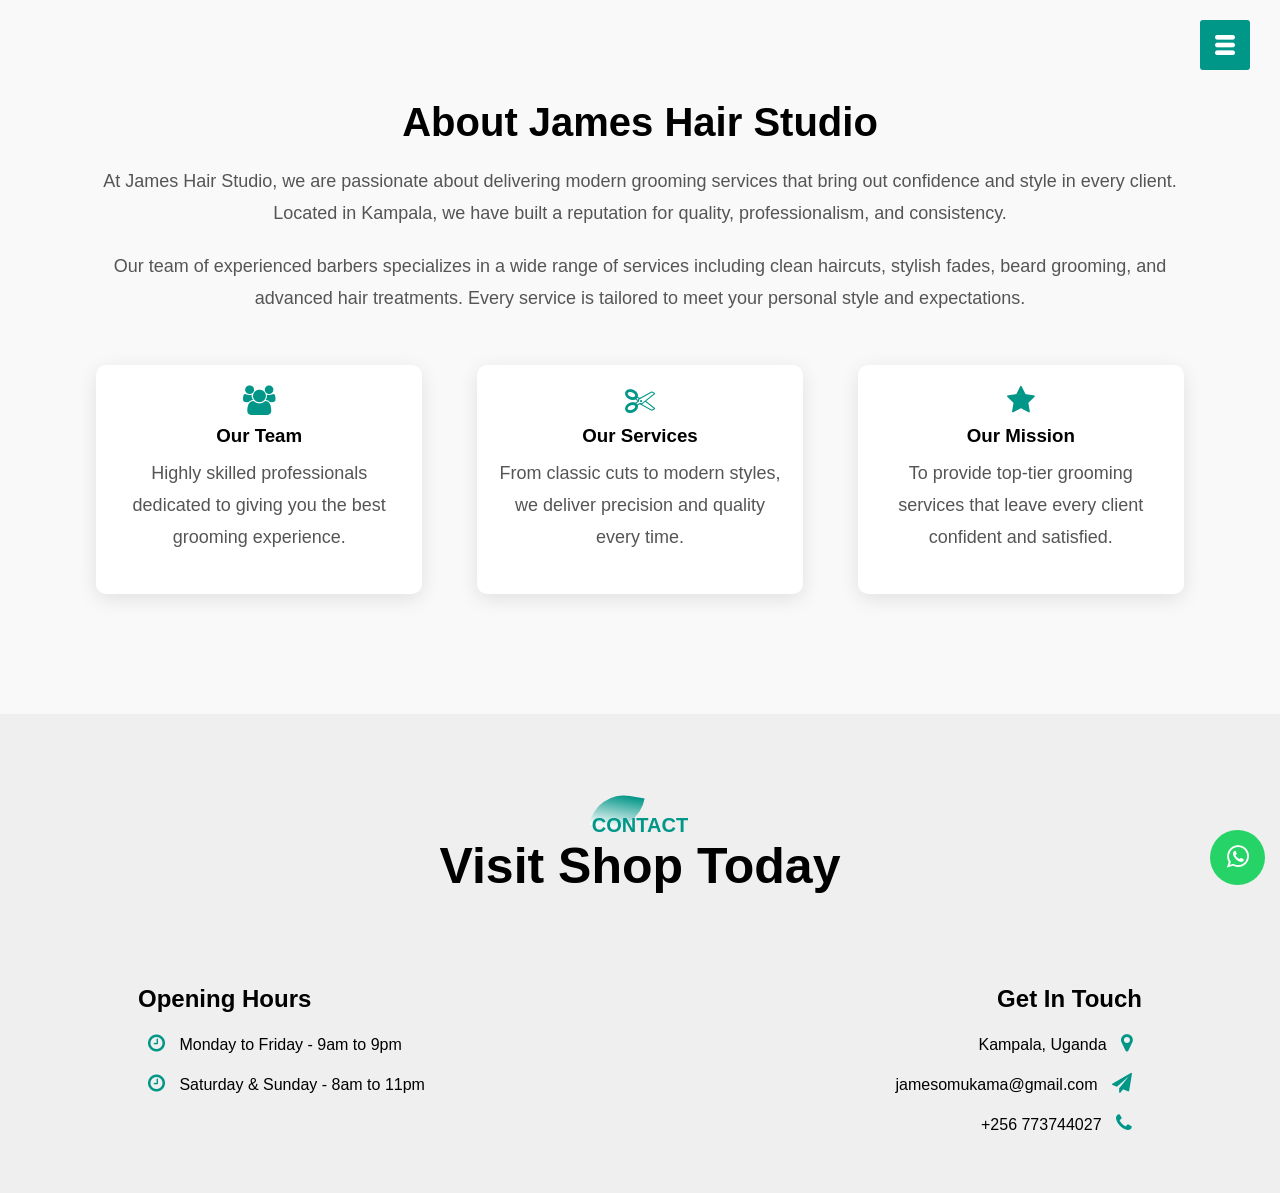
<file: about.html>
<!DOCTYPE html>
<html lang="en">
<head>
    <meta charset="UTF-8">
    <meta name="viewport" content="width=device-width, initial-scale=1.0">
    <title>About Us - James Hair Studio</title>

    <link rel="stylesheet" href="style.css">
    <link rel="stylesheet" href="https://stackpath.bootstrapcdn.com/font-awesome/4.7.0/css/font-awesome.min.css">

    <style>
        #about-page {
            padding: 100px 0;
            background: #f9f9f9;
        }

        .about-container {
            width: 85%;
            margin: auto;
            text-align: center;
        }

        .about-container h1 {
            font-size: 40px;
            margin-bottom: 20px;
        }

        .about-container p {
            font-size: 18px;
            line-height: 1.8;
            color: #555;
            margin-bottom: 20px;
        }

        .about-box {
            display: flex;
            justify-content: space-between;
            margin-top: 50px;
            flex-wrap: wrap;
        }

        .about-card {
            flex-basis: 30%;
            background: #fff;
            padding: 20px;
            border-radius: 10px;
            box-shadow: 0 5px 20px rgba(0,0,0,0.1);
            margin-bottom: 20px;
            transition: 0.3s;
        }

        .about-card:hover {
            transform: translateY(-10px);
        }

        .about-card i {
            font-size: 30px;
            color: #009688;
            margin-bottom: 10px;
        }

        .about-card h3 {
            margin-bottom: 10px;
        }

        @media(max-width: 768px){
            .about-card{
                flex-basis: 100%;
            }
        }
    </style>
</head>
<body>

<!-- NAVIGATION (same as homepage) -->
<div id="sideNav">
<nav>
<ul>
<li><a href="index.html#banner">HOME</a></li>
<li><a href="about.html">ABOUT</a></li>
<li><a href="findout.html">FIND OUT</a></li>
<li><a href="careers.html">CAREERS</a></li>
<li><a href="booking.html">BOOKING</a></li>
<li><a href="feedback.html">FEEDBACK</a></li>
<li><a href="index.html#footer">CONTACT</a></li>
</ul>
</nav>
</div>

<div id="menuBtn">
    <img src="images/menu.png" id="menu">
</div>

<!-- ABOUT SECTION -->
<section id="about-page">
    <div class="about-container">

        <h1>About James Hair Studio</h1>

        <p>
            At James Hair Studio, we are passionate about delivering modern grooming
            services that bring out confidence and style in every client. Located in Kampala,
            we have built a reputation for quality, professionalism, and consistency.
        </p>

        <p>
            Our team of experienced barbers specializes in a wide range of services including
            clean haircuts, stylish fades, beard grooming, and advanced hair treatments.
            Every service is tailored to meet your personal style and expectations.
        </p>

        <!-- CARDS -->
        <div class="about-box">

            <div class="about-card">
                <i class="fa fa-users"></i>
                <h3>Our Team</h3>
                <p>Highly skilled professionals dedicated to giving you the best grooming experience.</p>
            </div>

            <div class="about-card">
                <i class="fa fa-scissors"></i>
                <h3>Our Services</h3>
                <p>From classic cuts to modern styles, we deliver precision and quality every time.</p>
            </div>

            <div class="about-card">
                <i class="fa fa-star"></i>
                <h3>Our Mission</h3>
                <p>To provide top-tier grooming services that leave every client confident and satisfied.</p>
            </div>

        </div>

    </div>
</section>

<!-- FOOTER -->
<section id="footer">
    <div class="title-text">
        <p>CONTACT</p>
        <h1>Visit Shop Today</h1>
    </div>

    <div class="footer-row">
        <div class="footer-left">
            <h1>Opening Hours</h1>
            <p><i class="fa fa-clock-o"></i> Monday to Friday - 9am to 9pm</p>
            <p><i class="fa fa-clock-o"></i> Saturday & Sunday - 8am to 11pm</p>
        </div>

        <div class="footer-right">
            <h1>Get In Touch</h1>
            <p>Kampala, Uganda <i class="fa fa-map-marker"></i></p>
            <p>jamesomukama@gmail.com <i class="fa fa-paper-plane"></i></p>
            <p>+256 773744027 <i class="fa fa-phone"></i></p>
        </div>
    </div>
</section>

<!-- SCRIPT (same as homepage) -->
<script>
var menuBtn = document.getElementById("menuBtn") 
var sideNav = document.getElementById("sideNav") 
var menu = document.getElementById("menu")

sideNav.style.right = "-250px";

menuBtn.onclick = function () {
    if (sideNav.style.right == "-250px") {
        sideNav.style.right = "0"
        menu.src = "images/close.png"
    } else {
        sideNav.style.right = "-250px"
        menu.src = "images/menu.png"
    }
}
</script>

<a href="https://wa.me/256773744027" class="whatsapp-float" target="_blank">
<i class="fa fa-whatsapp"></i>
</a>

</body>
</html>
</file>
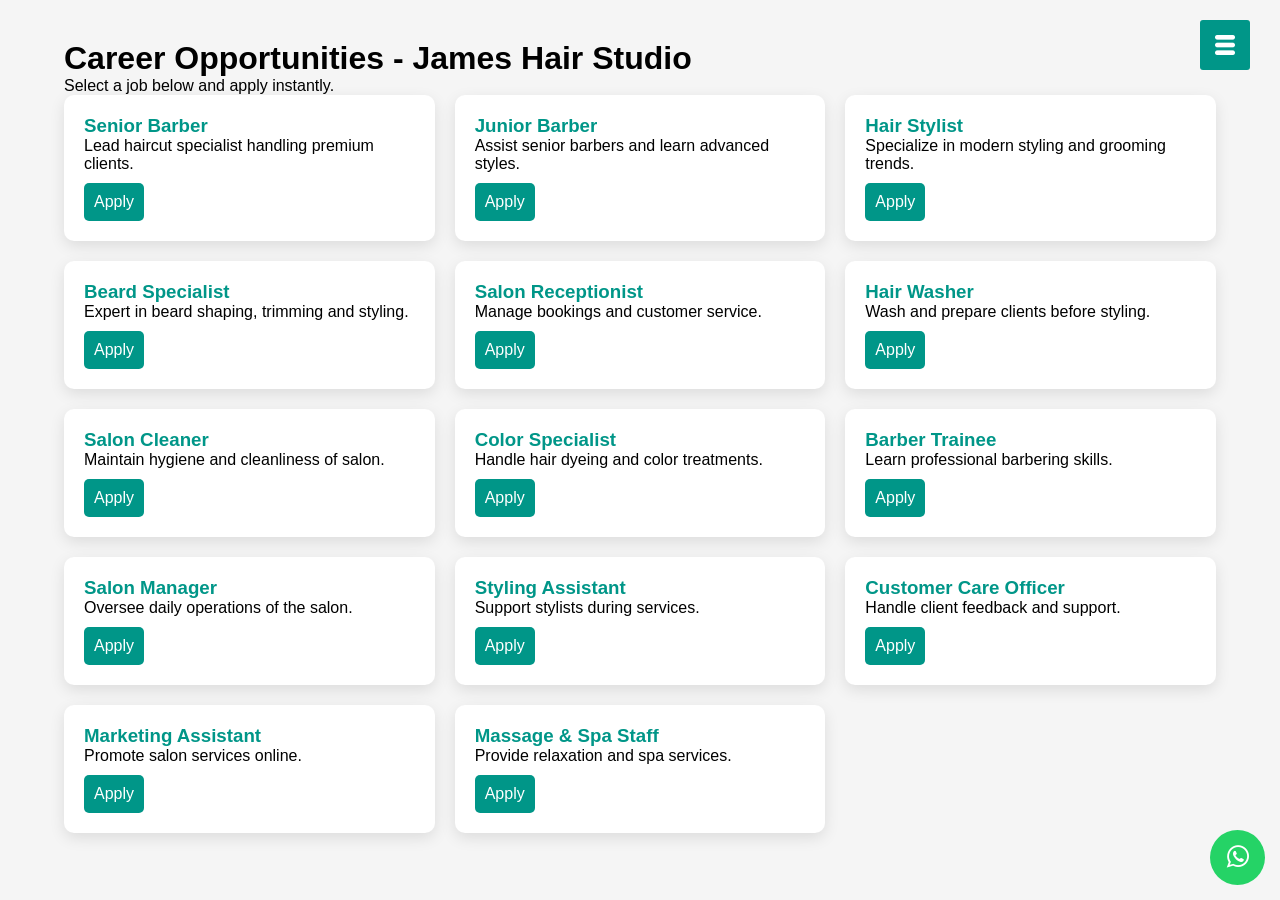
<file: careers.html>
<!DOCTYPE html>
<html lang="en">
<head>
<meta charset="UTF-8">
<title>Careers - James Hair Studio</title>
<meta name="viewport" content="width=device-width, initial-scale=1.0">

<link rel="stylesheet" href="style.css">
<link rel="stylesheet" href="https://stackpath.bootstrapcdn.com/font-awesome/4.7.0/css/font-awesome.min.css">

<style>

body{
    font-family: Arial;
    background:#f5f5f5;
}

.container{
    width:90%;
    margin:auto;
    padding:40px 0;
}

.job-grid{
    display:grid;
    grid-template-columns:repeat(auto-fit,minmax(280px,1fr));
    gap:20px;
}

.job-card{
    background:#fff;
    padding:20px;
    border-radius:10px;
    box-shadow:0 5px 15px rgba(0,0,0,0.1);
}

.job-card h3{
    color:#009688;
}

.apply-btn{
    background:#009688;
    color:#fff;
    padding:10px;
    display:inline-block;
    margin-top:10px;
    border-radius:5px;
    cursor:pointer;
}

.apply-section{
    display:none;
    background:#fff;
    padding:20px;
    margin-top:30px;
    border-radius:10px;
    box-shadow:0 5px 15px rgba(0,0,0,0.2);
}

input, textarea, select{
    width:100%;
    padding:10px;
    margin:10px 0;
}

button{
    background:#009688;
    color:#fff;
    padding:10px;
    border:none;
    width:100%;
}

</style>
</head>

<body>

    <!-- NAVIGATION -->
<div id="sideNav">
<nav>
<ul>
<li><a href="index.html#banner">HOME</a></li>
<li><a href="about.html">ABOUT</a></li>
<li><a href="findout.html">FIND OUT</a></li>
<li><a href="careers.html">CAREERS</a></li>
<li><a href="booking.html">BOOKING</a></li>
<li><a href="feedback.html">FEEDBACK</a></li>
<li><a href="index.html#footer">CONTACT</a></li>
</ul>
</nav>
</div>

<div id="menuBtn">
    <img src="images/menu.png" id="menu">
</div>


<div class="container">

<h1>Career Opportunities - James Hair Studio</h1>

<p>Select a job below and apply instantly.</p>

<!-- JOB LIST -->
<div class="job-grid">

<!-- 1 -->
<div class="job-card">
<h3>Senior Barber</h3>
<p>Lead haircut specialist handling premium clients.</p>
<div class="apply-btn" onclick="openForm('Senior Barber')">Apply</div>
</div>

<!-- 2 -->
<div class="job-card">
<h3>Junior Barber</h3>
<p>Assist senior barbers and learn advanced styles.</p>
<div class="apply-btn" onclick="openForm('Junior Barber')">Apply</div>
</div>

<!-- 3 -->
<div class="job-card">
<h3>Hair Stylist</h3>
<p>Specialize in modern styling and grooming trends.</p>
<div class="apply-btn" onclick="openForm('Hair Stylist')">Apply</div>
</div>

<!-- 4 -->
<div class="job-card">
<h3>Beard Specialist</h3>
<p>Expert in beard shaping, trimming and styling.</p>
<div class="apply-btn" onclick="openForm('Beard Specialist')">Apply</div>
</div>

<!-- 5 -->
<div class="job-card">
<h3>Salon Receptionist</h3>
<p>Manage bookings and customer service.</p>
<div class="apply-btn" onclick="openForm('Receptionist')">Apply</div>
</div>

<!-- (Repeat pattern until 15 jobs) -->

<div class="job-card">
<h3>Hair Washer</h3>
<p>Wash and prepare clients before styling.</p>
<div class="apply-btn" onclick="openForm('Hair Washer')">Apply</div>
</div>

<div class="job-card">
<h3>Salon Cleaner</h3>
<p>Maintain hygiene and cleanliness of salon.</p>
<div class="apply-btn" onclick="openForm('Cleaner')">Apply</div>
</div>

<div class="job-card">
<h3>Color Specialist</h3>
<p>Handle hair dyeing and color treatments.</p>
<div class="apply-btn" onclick="openForm('Color Specialist')">Apply</div>
</div>

<div class="job-card">
<h3>Barber Trainee</h3>
<p>Learn professional barbering skills.</p>
<div class="apply-btn" onclick="openForm('Trainee')">Apply</div>
</div>

<div class="job-card">
<h3>Salon Manager</h3>
<p>Oversee daily operations of the salon.</p>
<div class="apply-btn" onclick="openForm('Manager')">Apply</div>
</div>

<div class="job-card">
<h3>Styling Assistant</h3>
<p>Support stylists during services.</p>
<div class="apply-btn" onclick="openForm('Assistant')">Apply</div>
</div>

<div class="job-card">
<h3>Customer Care Officer</h3>
<p>Handle client feedback and support.</p>
<div class="apply-btn" onclick="openForm('Customer Care')">Apply</div>
</div>

<div class="job-card">
<h3>Marketing Assistant</h3>
<p>Promote salon services online.</p>
<div class="apply-btn" onclick="openForm('Marketing')">Apply</div>
</div>

<div class="job-card">
<h3>Massage & Spa Staff</h3>
<p>Provide relaxation and spa services.</p>
<div class="apply-btn" onclick="openForm('Spa Staff')">Apply</div>
</div>

</div>

<!-- APPLY FORM -->
<div class="apply-section" id="applyForm">

<h2>Job Application Form</h2>

<form action="https://formspree.io/f/mzdygqez" method="POST" enctype="multipart/form-data">

<input type="text" name="full_name" placeholder="Full Name" required>

<input type="email" name="email" placeholder="Email Address" required>

<input type="tel" name="phone" placeholder="Phone Number" required>

<input type="text" name="job_role" id="jobRole" readonly>

<textarea name="cover_letter" placeholder="Application Letter" required></textarea>

<label>Upload CV</label>
<input type="file" name="cv" required>

<label>Academic Documents</label>
<input type="file" name="documents" required>

<input type="hidden" name="_subject" value="New Job Application - James Hair Studio">

<button type="submit">Submit Application</button>

</form>

</div>

</div>

<script>

function openForm(job){
    document.getElementById("applyForm").style.display = "block";
    document.getElementById("jobRole").value = job;
    window.scrollTo(0, document.body.scrollHeight);
}
var menuBtn = document.getElementById("menuBtn") 
var sideNav = document.getElementById("sideNav") 
var menu = document.getElementById("menu")

sideNav.style.right = "-250px";

menuBtn.onclick = function () {
    if (sideNav.style.right == "-250px") {
        sideNav.style.right = "0"
        menu.src = "images/close.png"
    } else {
        sideNav.style.right = "-250px"
        menu.src = "images/menu.png"
    }
}

</script>

<a href="https://wa.me/256773744027" class="whatsapp-float" target="_blank">
<i class="fa fa-whatsapp"></i>
</a>


</body>
</html>
</file>
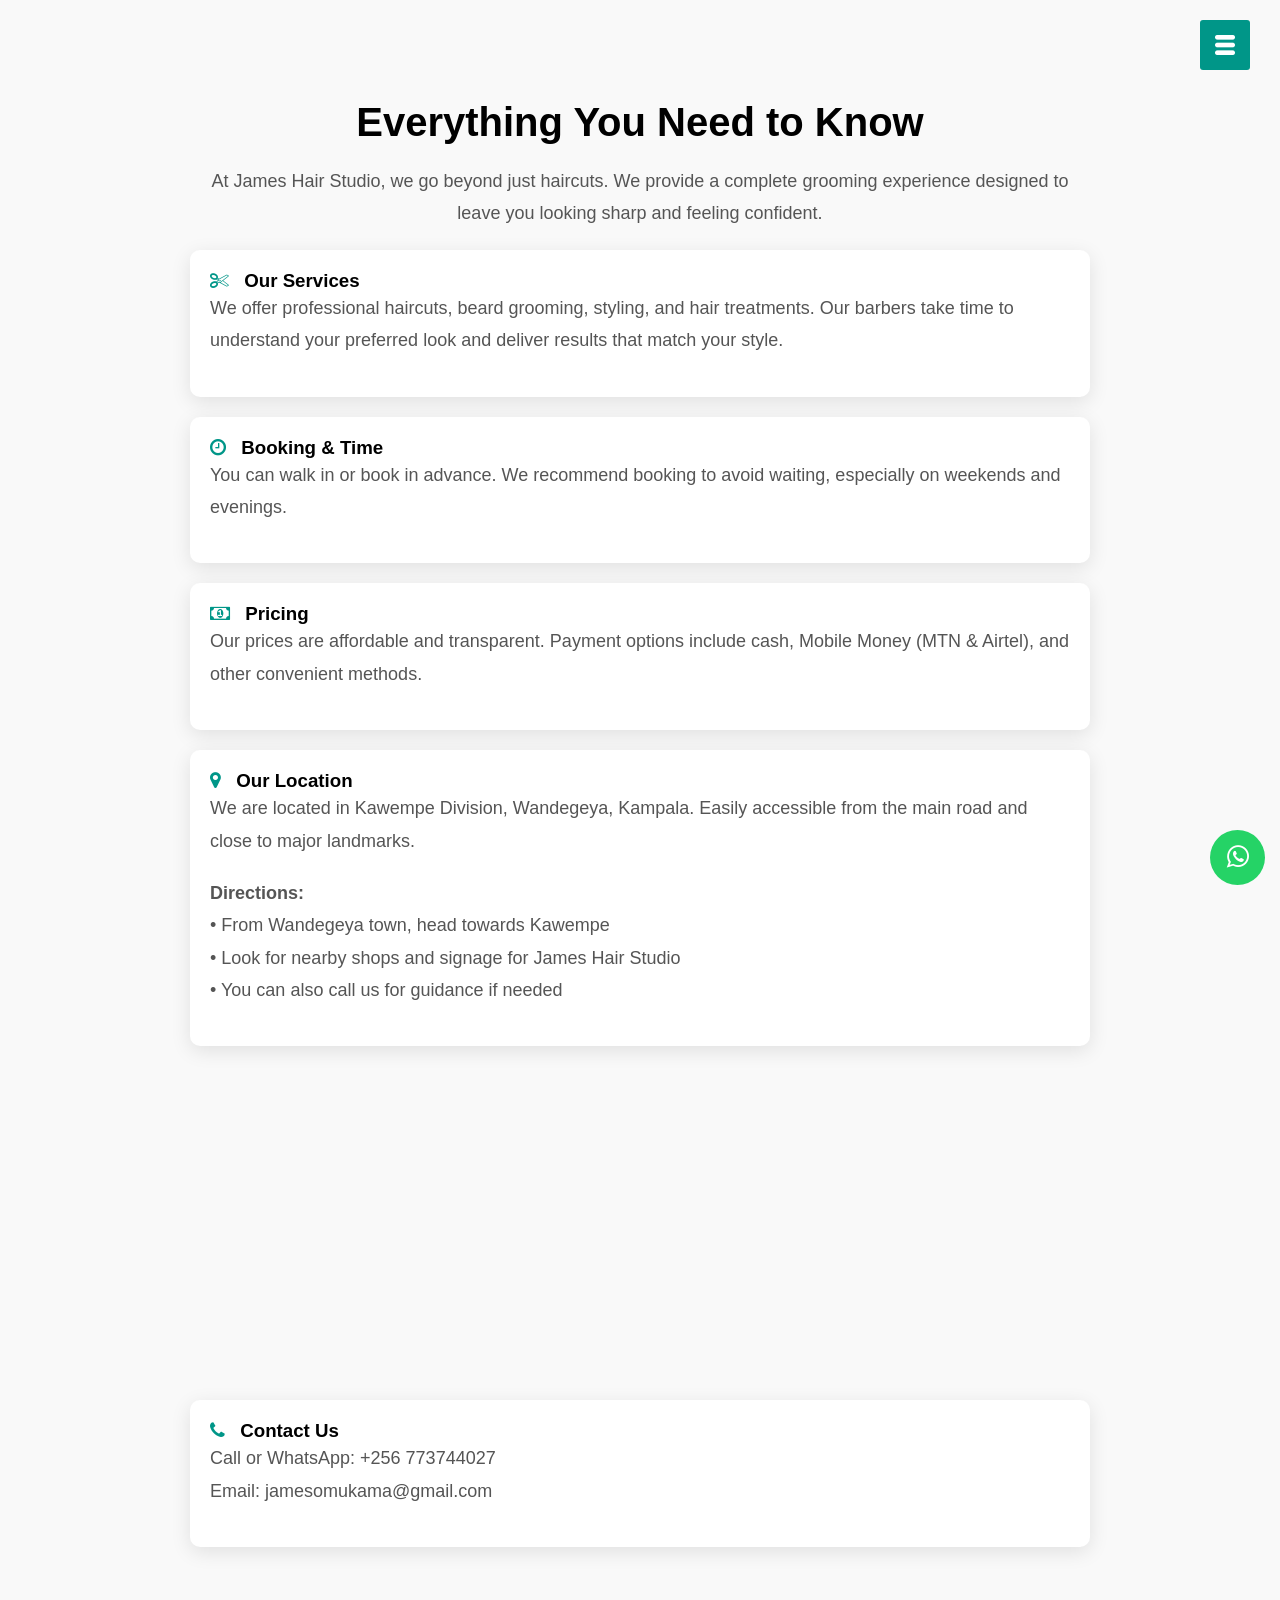
<file: findout.html>
<!DOCTYPE html>
<html lang="en">
<head>
    <meta charset="UTF-8">
    <meta name="viewport" content="width=device-width, initial-scale=1.0">
    <title>Find Us - James Hair Studio</title>

    <link rel="stylesheet" href="style.css">
    <link rel="stylesheet" href="https://stackpath.bootstrapcdn.com/font-awesome/4.7.0/css/font-awesome.min.css">

    <style>
        #findout-page {
            padding: 100px 20px;
            background: #f9f9f9;
        }

        .findout-container {
            max-width: 900px;
            margin: auto;
            text-align: center;
        }

        .findout-container h1 {
            font-size: 40px;
            margin-bottom: 20px;
        }

        .findout-container p {
            font-size: 18px;
            line-height: 1.8;
            color: #555;
            margin-bottom: 20px;
        }

        .info-box {
            background: #fff;
            padding: 20px;
            margin: 20px 0;
            border-radius: 10px;
            box-shadow: 0 5px 20px rgba(0,0,0,0.1);
            text-align: left;
        }

        .info-box i {
            color: #009688;
            margin-right: 10px;
        }

        .map {
            margin-top: 30px;
        }

        .map iframe {
            width: 100%;
            height: 300px;
            border: none;
            border-radius: 10px;
        }
    </style>
</head>
<body>

<!-- NAVIGATION -->
<div id="sideNav">
<nav>
<ul>
<li><a href="index.html#banner">HOME</a></li>
<li><a href="about.html">ABOUT</a></li>
<li><a href="findout.html">FIND OUT</a></li>
<li><a href="careers.html">CAREERS</a></li>
<li><a href="booking.html">BOOKING</a></li>
<li><a href="feedback.html">FEEDBACK</a></li>
<li><a href="index.html#footer">CONTACT</a></li>
</ul>
</nav>
</div>

<div id="menuBtn">
    <img src="images/menu.png" id="menu">
</div>

<!-- MAIN CONTENT -->
<section id="findout-page">
    <div class="findout-container">

        <h1>Everything You Need to Know</h1>

        <p>
            At James Hair Studio, we go beyond just haircuts. We provide a complete grooming
            experience designed to leave you looking sharp and feeling confident.
        </p>

        <!-- SERVICES INFO -->
        <div class="info-box">
            <h3><i class="fa fa-scissors"></i> Our Services</h3>
            <p>
                We offer professional haircuts, beard grooming, styling, and hair treatments.
                Our barbers take time to understand your preferred look and deliver results
                that match your style.
            </p>
        </div>

        <div class="info-box">
            <h3><i class="fa fa-clock-o"></i> Booking & Time</h3>
            <p>
                You can walk in or book in advance. We recommend booking to avoid waiting,
                especially on weekends and evenings.
            </p>
        </div>

        <div class="info-box">
            <h3><i class="fa fa-money"></i> Pricing</h3>
            <p>
                Our prices are affordable and transparent. Payment options include cash,
                Mobile Money (MTN & Airtel), and other convenient methods.
            </p>
        </div>

        <!-- LOCATION -->
        <div class="info-box">
            <h3><i class="fa fa-map-marker"></i> Our Location</h3>
            <p>
                We are located in Kawempe Division, Wandegeya, Kampala.
                Easily accessible from the main road and close to major landmarks.
            </p>

            <p>
                <strong>Directions:</strong><br>
                • From Wandegeya town, head towards Kawempe<br>
                • Look for nearby shops and signage for James Hair Studio<br>
                • You can also call us for guidance if needed
            </p>
        </div>

        <!-- GOOGLE MAP -->
        <div class="map">
            <iframe src="https://maps.google.com/maps?q=Kampala&t=&z=13&ie=UTF8&iwloc=&output=embed"></iframe>
        </div>

        <!-- CONTACT -->
        <div class="info-box">
            <h3><i class="fa fa-phone"></i> Contact Us</h3>
            <p>
                Call or WhatsApp: +256 773744027<br>
                Email: jamesomukama@gmail.com
            </p>
        </div>

    </div>
</section>

<!-- SCRIPT -->
<script>
var menuBtn = document.getElementById("menuBtn") 
var sideNav = document.getElementById("sideNav") 
var menu = document.getElementById("menu")

sideNav.style.right = "-250px";

menuBtn.onclick = function () {
    if (sideNav.style.right == "-250px") {
        sideNav.style.right = "0"
        menu.src = "images/close.png"
    } else {
        sideNav.style.right = "-250px"
        menu.src = "images/menu.png"
    }
}
</script>

<a href="https://wa.me/256773744027" class="whatsapp-float" target="_blank">
<i class="fa fa-whatsapp"></i>
</a>

</body>
</html>
</file>
<file: style.css>
*{
    margin: 0;
    padding: 0;
     font-family: "Poppins", sans-serif;

}
#banner{
    background: linear-gradient(rgba(0,0,0,0.5),#009688), url(images/banner.jpg);
    background-size: cover;
    background-position: center;
    height: 100vh;
}
.logo{
    width: 140px;
    position: absolute;
    top: 4%;
    left: 10%;
}
.banner-text{
    text-align: center;
    color: #fff;
    padding-top: 180px;
}
.banner-text h1{
    font-size: 130px;
    font-family: "Kaushan Script", cursive;
}
.banner-text p{
    font-size: 20px;
}
.banner-btn{
    margin: 70px auto 0;
}
.banner-btn a{
    width: 150px;
    text-decoration: none;
    display:inline-block;
    margin: 0 10px;
    padding: 12px 0;
    color: #fff;
    border: .5px solid #fff;
    position: relative;
    z-index: 1;
    transition: color 0.5s;
}
.banner-btn a span{
    width: 0;
    height: 100%;
    position: absolute;
    top: 0;
    left: 0;
    background: #fff;
    z-index: -1;
    transition: 0.5s;
}
.banner-btn a:hover span{
    width: 100%;
}
.banner-btn a:hover{
    color: #000;

}
#sideNav{
    width: 250px;
    height: 100vh;
    position: fixed;
    right: -250px;
    top: 0;
    background: #009688;
    z-index: 2;
    transition: 0.5s;
}
nav ul li{
    list-style: none;
    margin: 50px 20px;
}
nav ul li a{
    text-decoration: none;
    color: #fff;
}
#menuBtn{
    width:50px ;
    height:50px ;
    background: #009688;
    text-align:center ;
    position: fixed;
    right: 30px;
    top: 20px;
    border-radius:3px ;
    z-index:3 ;
    cursor:pointer ;
}
#menuBtn img{
    width:20px ;
    margin-top: 15px;
}
@media screen and (max-width: 770px){
    .banner-text h1{
        font-size: 44px;
}
.banner-btn a{
    display: block;
    margin: 20px auto;
}
}

/*--feature--*/
#feature{
    width: 100%;
    padding: 70px 0;
}
.title-text{
    text-align: center;
    padding-bottom: 70px;
}
.title-text p{
    margin: auto;
    font-size: 20px;
    color: #009688;
    font-weight: bold;
    position: relative;
    z-index: 1;
    display: inline-block;
}
.title-text p::after{
    content: '';
    width: 50px;
    height: 35px;
    background: linear-gradient(#019587, #fff);
    position: absolute;
    top: -20px;
    left: 0;
    z-index: -1;
    transform: rotate(10deg);
    border-top-left-radius: 35px;
    border-bottom-right-radius:35px ;
}
.title-text h1{
    font-size: 50px;
}
.feature-box{
    width: 80%;
    margin: auto;
    display: flex;
    flex-wrap: wrap;
    align-items: center;
    text-align: center;
}
.features{
    flex-basis: 50%;
}
.features-img{
    flex-basis: 50%;
    margin: auto;
}
.features-img img{
    width: 70%;
    border-radius: 10px;
}
.features h1{
    text-align: left;
    margin-bottom: 10px;
    font-weight: 100;
    color: #009688;
}
.features-desc{
    display: flex;
    align-items: center;
    margin-bottom: 40px;
}
.feature-icon .fa{
    width: 50px;
    height: 50px;
    font-size: 30px;
    line-height: 50px;
    border-radius: 8px;
    color: #009688;
    border: 1px solid #009688;
}
.feature-text p{
    padding: 0 20px;
    text-align: initial;
}
@media screen and (max-width: 770px){
    .title-text h1{
        font-size: 35px;
    }
    .features{
    flex-basis: 100%;
    }
    .features-img{
    flex-basis: 100%;
    }
    .features-img img{
    width:100%;
    }
}

/*---service*/
#service{
    width: 100%;
    padding: 70px 0;
    background: #efefef;
}
.service-box{
    width: 80%;
    display: flex;
    flex-wrap: wrap;
    justify-content: space-around;
    margin: auto;
}
.single-service{
    flex-basis: 48%;
    text-align: center;
    border-radius: 7px;
    margin-bottom: 20px;
    color: #fff;
    position: relative;
}
.service-box img{
    width: 100%;
    border-radius: 7px;

}
.overlay{
    width: 100%;
    height: 100%;
    position: absolute;
    top: 0;
    border-radius: 7px;
    cursor: pointer;
    background: linear-gradient(rgba(0,0,0,0.5),#009688);
    opacity: 0;
    transition: 1s;
}
.single-service:hover .overlay{
    opacity: 1;
}
.service-desc{
    width: 80%;
    position: absolute;
    bottom: 0%;
    left: 50%;
    opacity: 0;
    transform: translateX(-50%);
    transition: 1s;
}
hr{
    background: #fff;
    height: 2px;
    border: 0;
    margin: 15px auto;
    width: 60%;
}
.service-desc p{
    font-size: 14px;
}
.single-service:hover .service-desc{
    bottom: 40%;
    opacity: 1;
}
@media screen and (max-width: 770px){
    .single-service{
        flex-basis: 100%;
        margin-bottom: 30px;
    }
    .service-desc p{
        font-size: 12px;
    }
    :hr{
        margin: 5px auto;
    }
    .single-service:hover .service-desc{
        bottom: 25% !important;
    }
}

/*--testimonial*/
#testimonial{
    width: 100%;
    padding: 70px;
}
.testimonial-row{
    width: 80%;
    margin: auto;
    display: flex;
    justify-content: space-between;
    align-items: flex-start;
    flex-wrap: wrap;
}
.testimonial-col{
    flex-basis: 28%;
    padding: 10px;
    margin-bottom: 30px;
    border-radius: 5px;
    box-shadow: 0 10px 20px 3px #00968814;
    cursor: pointer;
    transition: transform .5s;
}
.testimonial-col p{
    font-size: 14px;
}
.user{
    display: flex;
    align-items: center;
    margin: 20px 0;
}
.user img{
    width: 40px;
    margin-right: 20px;
    border-radius: 3px;
}
.user-info .fa{
    margin-left: 10px;
    color: #27c0ff;
    font-size: 20px;
}
.user-info small{
    color: #009688;
}
.testimonial-col:hover{
    transform: translateY(-7px);
}
@media screen and (max-width: 770px){
    .testimonial-col{
        flex-basis: 100%;
    }
}

/*--footer*/
#footer{
    padding: 100px 0 20px;
    background: #efefef;
    position: relative;
}
.footer-row{
    width: 80%;
    margin: 0 auto;
    display: flex;
    justify-content: space-between;
    flex-wrap: wrap;
}
.footer-left,.footer-right{
    flex-basis: 45%;
    padding: 10px;
    margin-bottom: 20px;
}
.footer-right{
    text-align: right;
}
.footer-row h1{
    margin: 10px 0;
}
.footer-row p{
    line-height: 35px;
}
.footer-left .fa,.footer-right .fa{
    font-size: 20px;
    color: #009688;
    margin: 10px;
}
.footer-img{
    max-width: 370px;
    opacity: 0.1;
    position: absolute;
    left: 50%;
    top: 35%;
    transform: translate(-50%,-50%);
}
.social-links{
    text-align: center;
    margin-top: 30px;
}
.social-links a{
    text-decoration: none;
    margin: 0 10px;
    display: inline-block;
}
.social-links .fa{
    height: 40px;
    width: 40px;
    font-size: 20px;
    line-height: 40px;
    border: 1px solid #009688;
    margin: 40px 5px 0;
    color: #009688;
    cursor: pointer;
    transition: .3s;
    color: #27c0ff;
    border-radius: 50%;
}
.social-links .fa:hover{
    background: #ff523b;
    color: #fff;
    transform: translateY(-7px);
}
.social-links p{
    font-size: 12px;
    margin-top: 20px;
}
@media screen and (max-width: 770px){
    .footer-left,.footer-right{
        flex-basis: 100%;
        font-size: 14px;
    }
    .footer-img{
        top: 25%;
    }
}
.whatsapp-float{
    position:fixed;
    width:60px;
    height:60px;
    bottom:20px;
    right:20px;
    background:#25D366;
    color:#fff;
    border-radius:50%;
    text-align:center;
    font-size:30px;
    line-height:60px;
    z-index:100;
}

/* GLOBAL RESPONSIVE SETTINGS */
*{
    box-sizing: border-box;
}

img{
    max-width: 100%;
    height: auto;
}

/* CONTAINER */
.container{
    width: 90%;
    max-width: 1200px;
    margin: auto;
}

/* GRID FIX */
.job-grid{
    display: grid;
    grid-template-columns: repeat(auto-fit, minmax(250px,1fr));
    gap: 20px;
}

/* MOBILE */
@media (max-width: 768px){

    h1{
        font-size: 24px;
    }

    .container{
        width: 95%;
    }

    .job-card{
        padding: 15px;
    }

    input, textarea, select{
        font-size: 16px;
    }

    button{
        font-size: 16px;
    }
}

/* SMALL PHONES */
@media (max-width: 480px){

    h1{
        font-size: 20px;
    }

    .apply-btn{
        width: 100%;
        text-align: center;
    }
}
.whatsapp-float{
    position: fixed;
    width: 55px;
    height: 55px;
    bottom: 15px;
    right: 15px;
    background: #25D366;
    color: #fff;
    border-radius: 50%;
    text-align: center;
    font-size: 26px;
    line-height: 55px;
    z-index: 1000;
}

/* smaller screens */
@media(max-width:480px){
    .whatsapp-float{
        width:50px;
        height:50px;
        font-size:22px;
        line-height:50px;
    }
}
</file>
